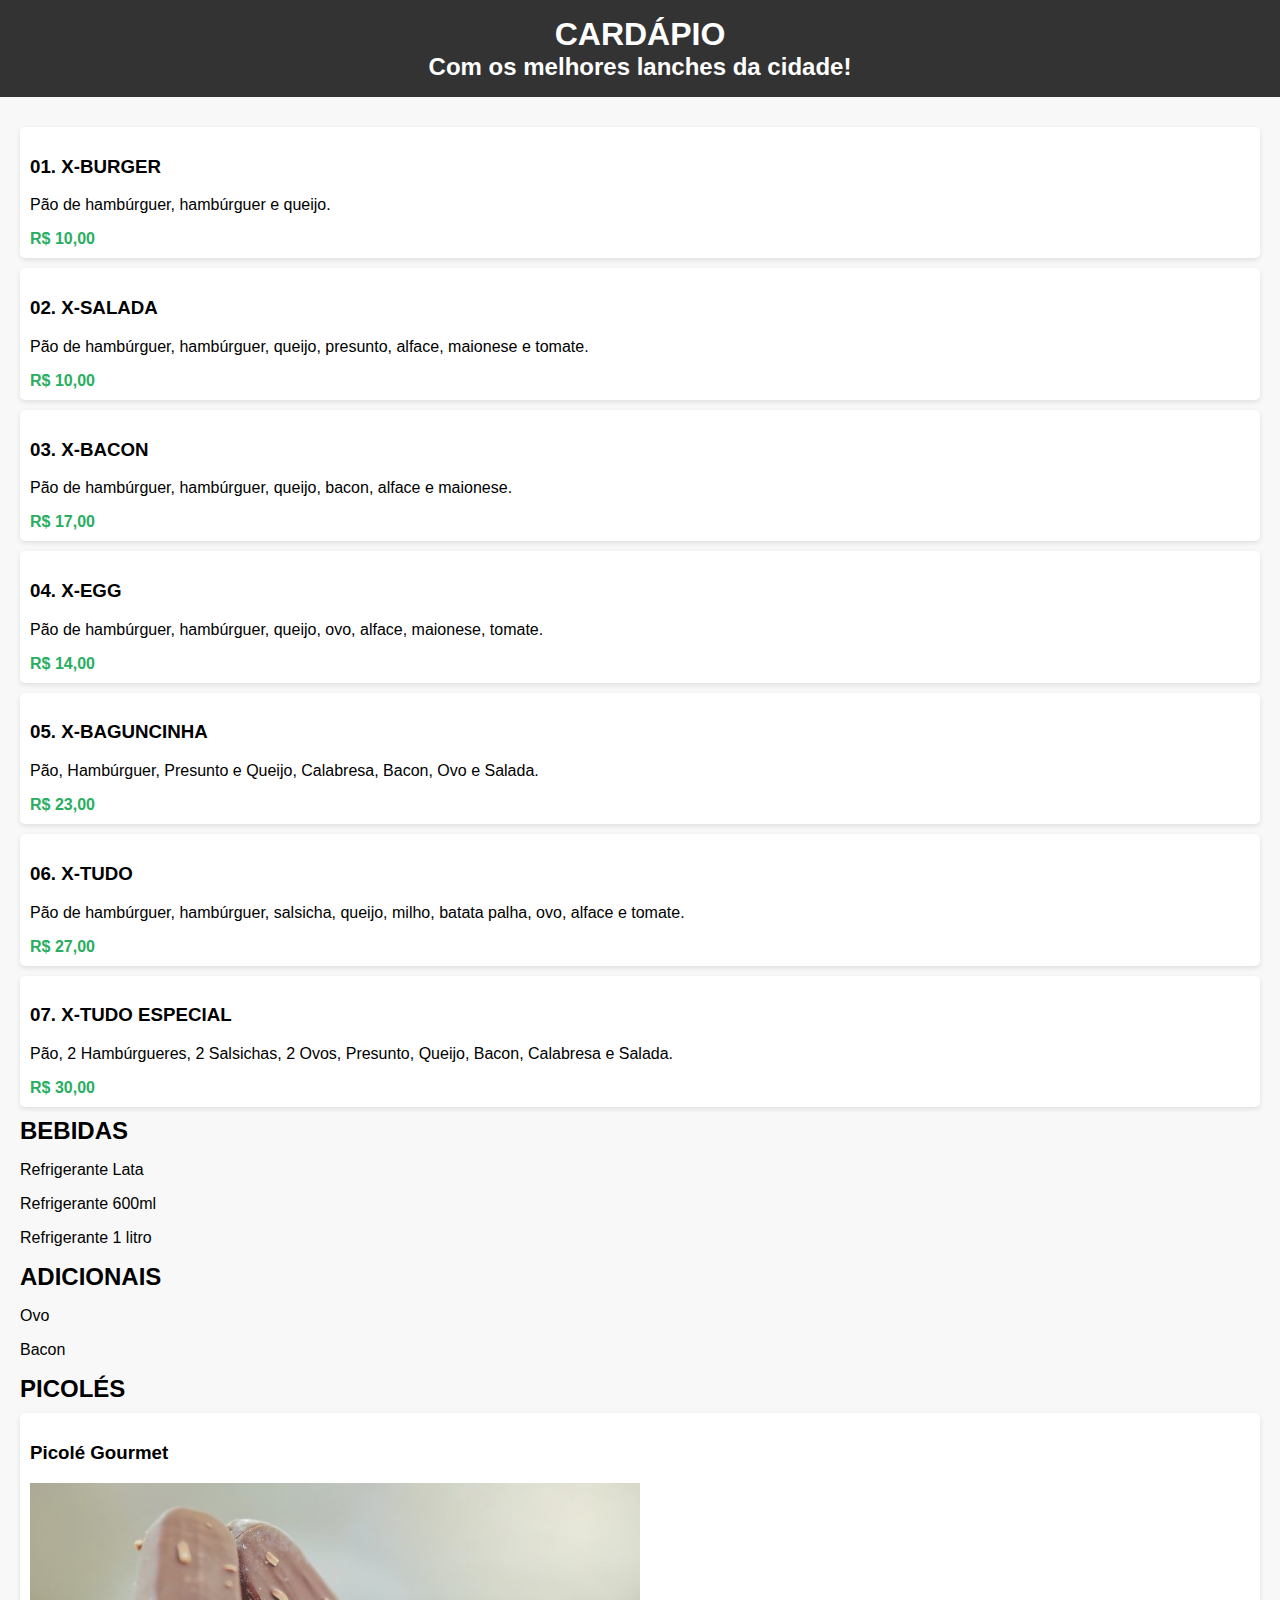
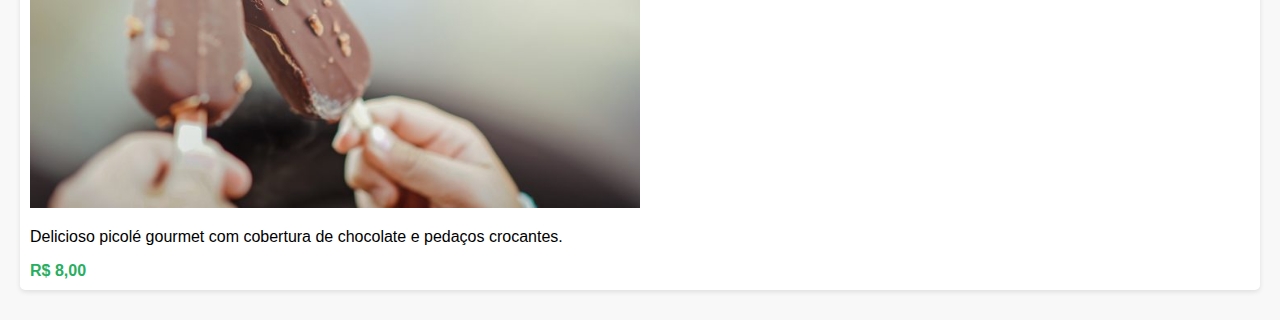
<file: index.html>
<!DOCTYPE html>
<html lang="pt-BR">
  <head>
    <meta charset="UTF-8" />
    <meta name="viewport" content="width=device-width, initial-scale=1.0" />
    <title>Cardápio - Lanches da Cidade</title>
    <link rel="stylesheet" href="styles.css" />
  </head>
  <body>
    <header>
      <h1>CARDÁPIO</h1>
      <h2>Com os melhores lanches da cidade!</h2>
    </header>

    <div class="container">
      <div class="menu-item">
        <h3>01. X-BURGER</h3>
        <p>Pão de hambúrguer, hambúrguer e queijo.</p>
        <span class="price">R$ 10,00</span>
      </div>
      <div class="menu-item">
        <h3>02. X-SALADA</h3>
        <p>
          Pão de hambúrguer, hambúrguer, queijo, presunto, alface, maionese e
          tomate.
        </p>
        <span class="price">R$ 10,00</span>
      </div>
      <div class="menu-item">
        <h3>03. X-BACON</h3>
        <p>Pão de hambúrguer, hambúrguer, queijo, bacon, alface e maionese.</p>
        <span class="price">R$ 17,00</span>
      </div>
      <div class="menu-item">
        <h3>04. X-EGG</h3>
        <p>
          Pão de hambúrguer, hambúrguer, queijo, ovo, alface, maionese, tomate.
        </p>
        <span class="price">R$ 14,00</span>
      </div>
      <div class="menu-item">
        <h3>05. X-BAGUNCINHA</h3>
        <p>
          Pão, Hambúrguer, Presunto e Queijo, Calabresa, Bacon, Ovo e Salada.
        </p>
        <span class="price">R$ 23,00</span>
      </div>
      <div class="menu-item">
        <h3>06. X-TUDO</h3>
        <p>
          Pão de hambúrguer, hambúrguer, salsicha, queijo, milho, batata palha,
          ovo, alface e tomate.
        </p>
        <span class="price">R$ 27,00</span>
      </div>
      <div class="menu-item">
        <h3>07. X-TUDO ESPECIAL</h3>
        <p>
          Pão, 2 Hambúrgueres, 2 Salsichas, 2 Ovos, Presunto, Queijo, Bacon,
          Calabresa e Salada.
        </p>
        <span class="price">R$ 30,00</span>
      </div>
      <h2>BEBIDAS</h2>
      <p>Refrigerante Lata</p>
      <p>Refrigerante 600ml</p>
      <p>Refrigerante 1 litro</p>

      <h2>ADICIONAIS</h2>
      <p>Ovo</p>
      <p>Bacon</p>
      <h2>PICOLÉS</h2>
<div class="menu-item">
<h3>Picolé Gourmet</h3>

<img src="./src/picole-caseiro-de-chocolate-750x400.jpg" alt="Picolé Gourmet" width="50%" />


<p>Delicioso picolé gourmet com cobertura de chocolate e pedaços crocantes.</p>
<span class="price">R$ 8,00</span>
    </div>

  </body>
</html>
</file>
<file: styles.css>
body {
  font-family: Arial, sans-serif;
  background-color: #f8f8f8;
  margin: 0;
  padding: 0;
}
header {
  background-color: #333;
  color: white;
  text-align: center;
  padding: 1em 0;
}
.container {
  padding: 20px;
}
.menu-item {
  background-color: white;
  margin: 10px 0;
  padding: 10px;
  border-radius: 5px;
  box-shadow: 0 2px 5px rgba(0, 0, 0, 0.1);
}
h1,
h2 {
  margin: 0;
}
.price {
  color: #27ae60;
  font-weight: bold;
}
</file>
